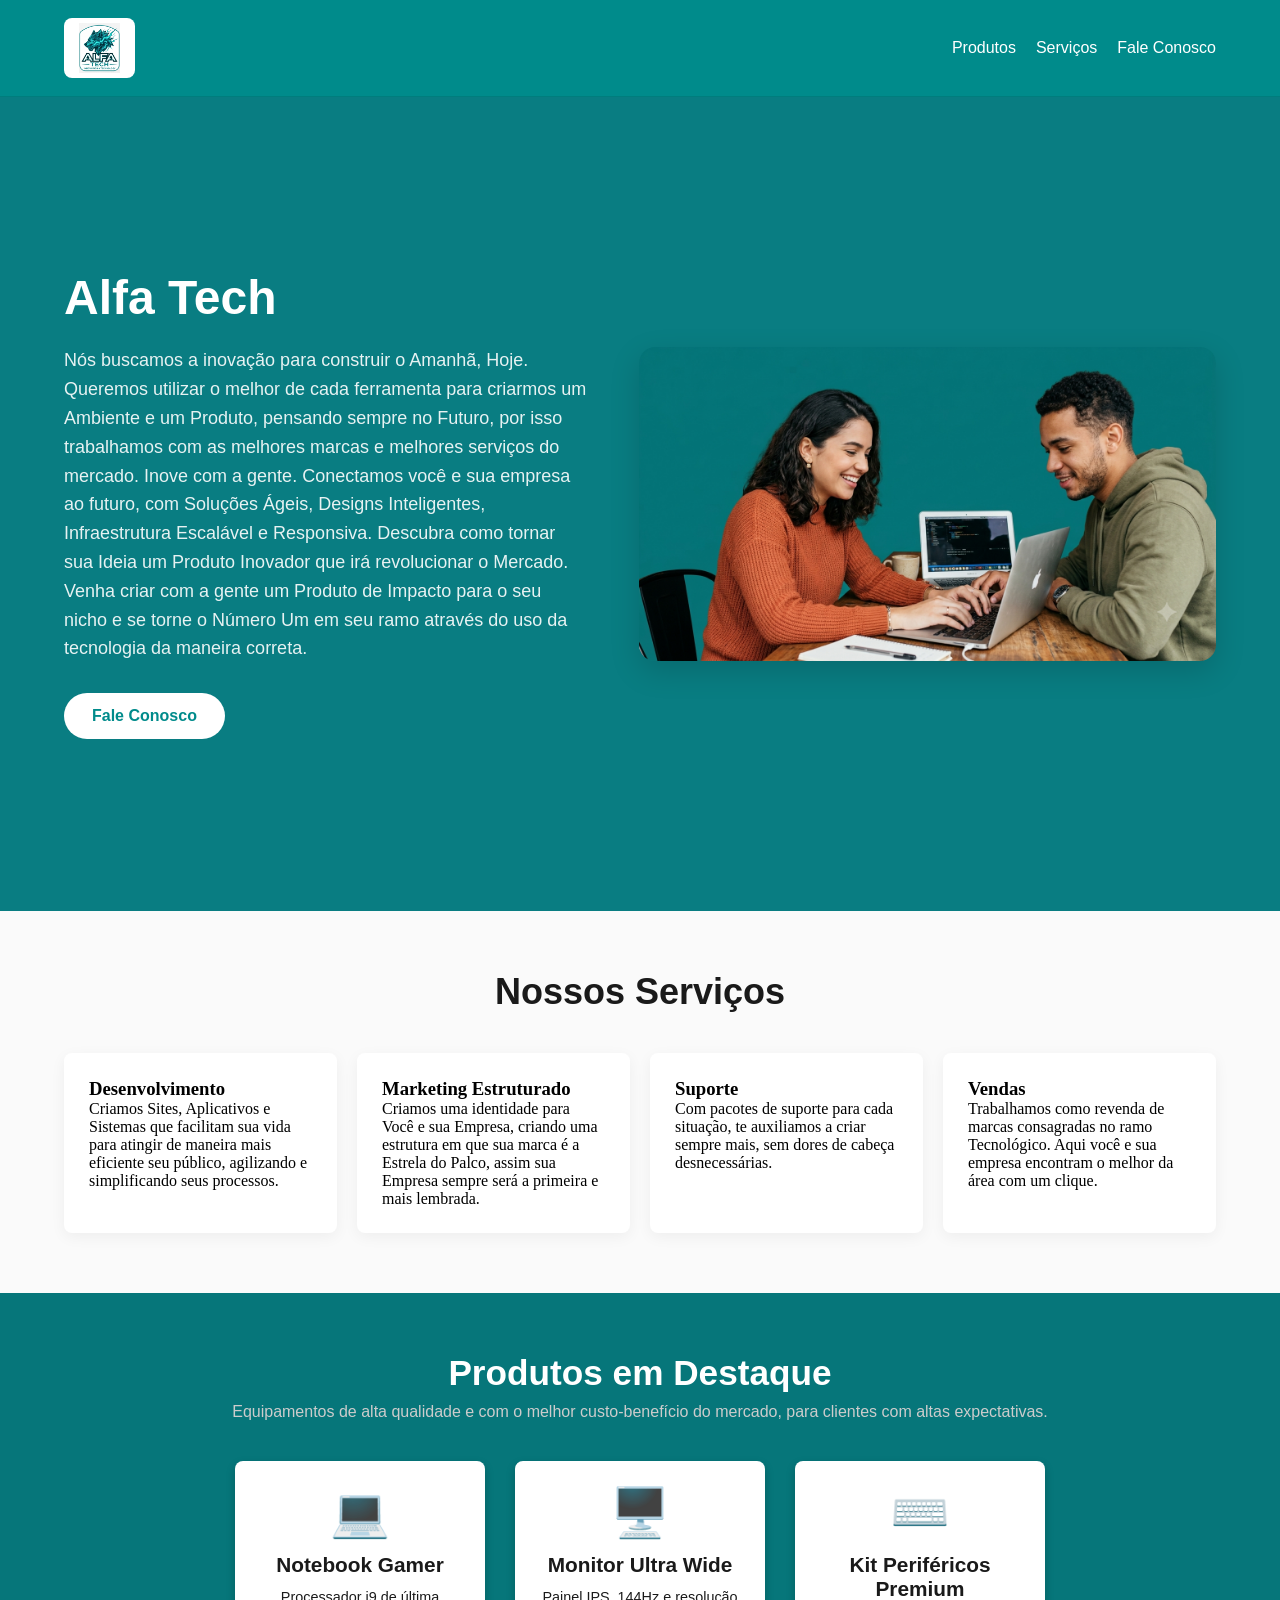
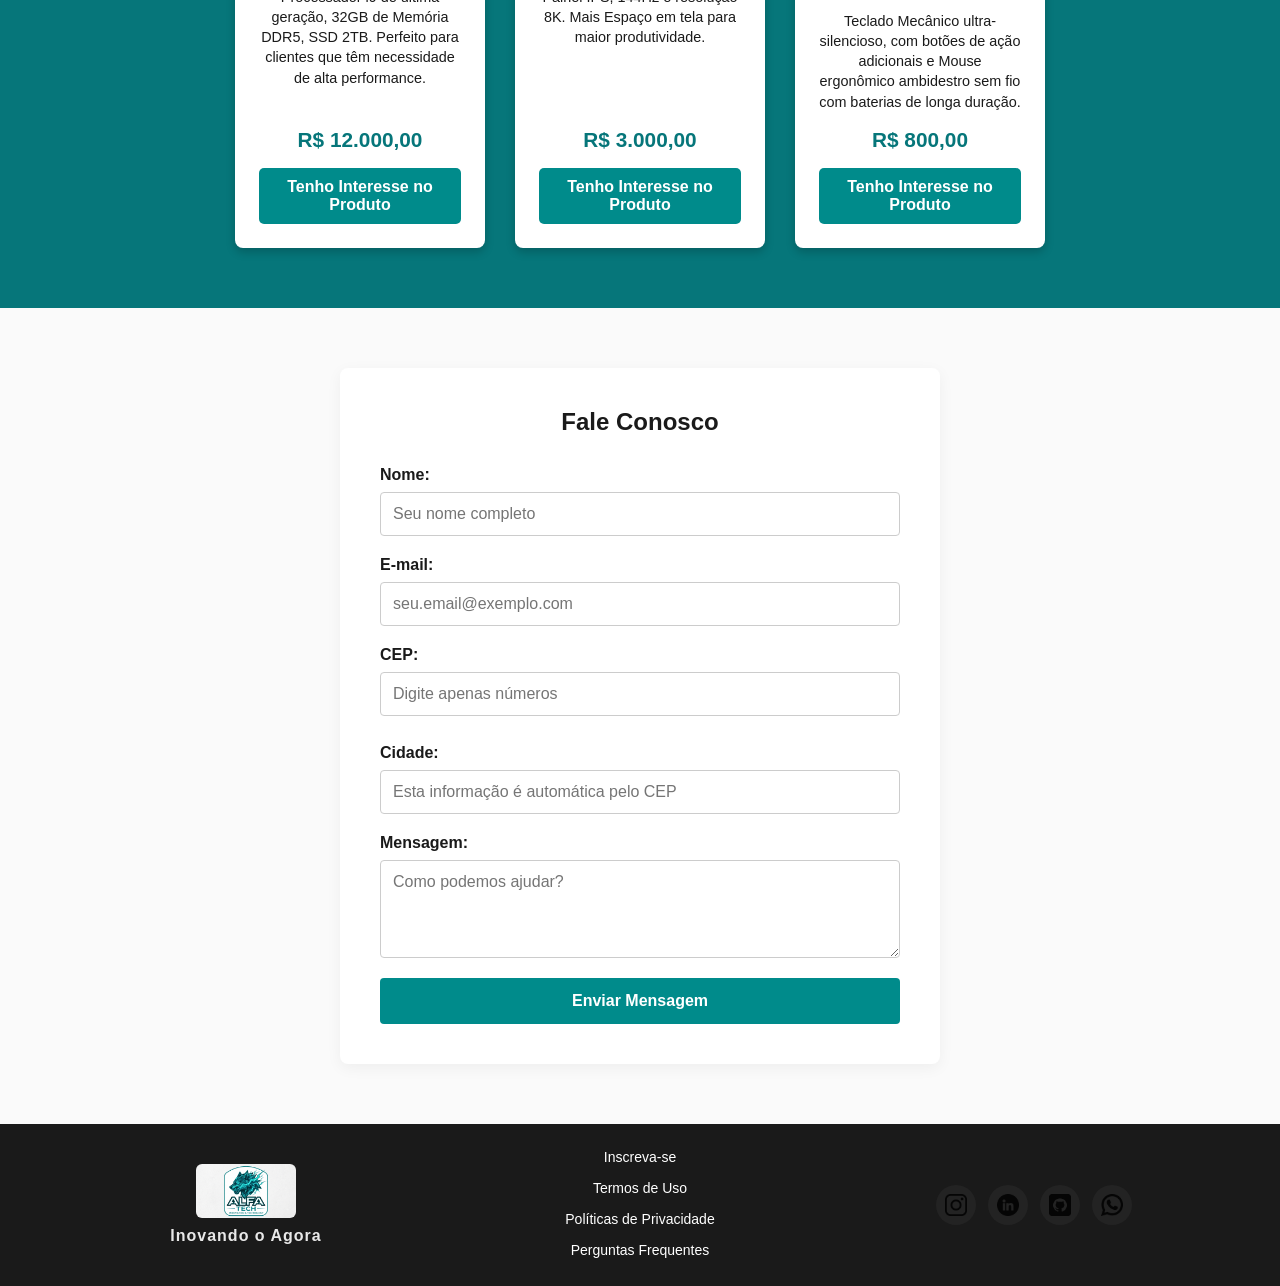
<file: index.html>
<!doctype html>
<html lang="pt-BR">
  <head>
    <meta charset="UTF-8" />
    <meta name="viewport" content="width=device-width, initial-scale=1.0" />
    <title>Alfa Tech</title>
    <link rel="icon" type="image/png" href="./assets/icons/favicon-32x32.png" />
    <link
      rel="apple-touch-icon"
      sizes="180x180"
      href="./assets/icons/apple-touch-icon.png"
    />
    <meta
      name="description"
      content="Venha conhecer os Produtos e Tecnologias mais inovadoras do Mercado. Conheça Alfa Tech."
    />
    <link rel="stylesheet" href="./css/main.css" />
    <script src="./js/components/site-header.js" defer></script>
    <script src="./js/components/site-home.js" defer></script>
    <script src="./js/components/site-contato.js" type="module"></script>
    <script src="./js/components/site-footer.js" defer></script>
  </head>
  <body>
    <header>
      <site-header></site-header>
    </header>

    <main>
      <site-home></site-home>
      <site-contato></site-contato>
    </main>
    <footer>
      <site-footer></site-footer>
    </footer>
  </body>
</html>
</file>
<file: css/main.css>
@import "./base/reset.css";
@import "./base/variables.css";

@import "./layout/header.css";
@import "./layout/home.css";
@import "./layout/contato.css";
@import "./layout/footer.css";

@import "./base/responsive.css";
</file>
